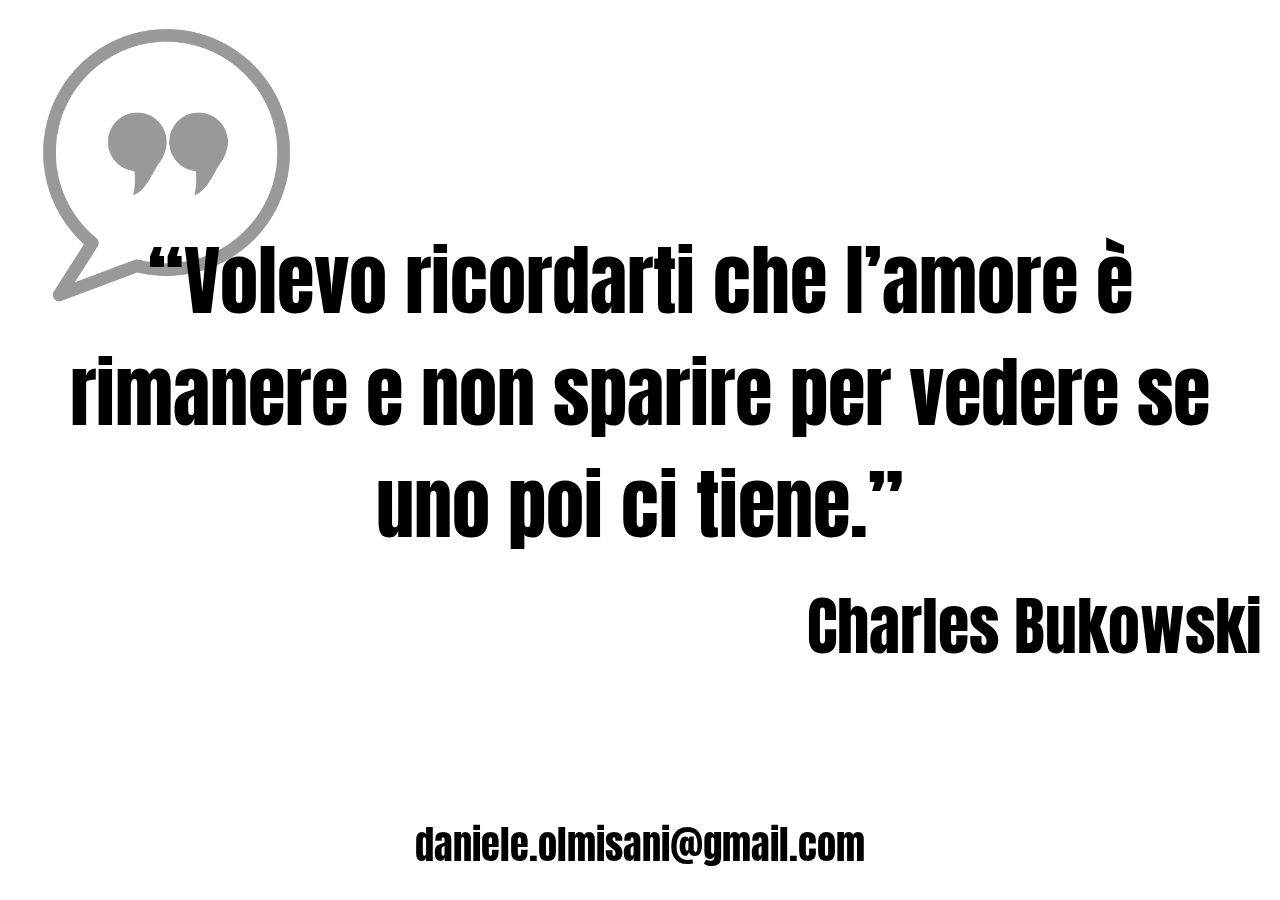
<file: index.html>
<!DOCTYPE html>

<html lang="it">
<head>

    <!-- Connection optimization -->
    <link rel="preconnect" crossorigin="crossorigin" href="https://www.google-analytics.com">
    <link rel="preconnect" crossorigin="crossorigin" href="https://stats.g.doubleclick.net">

    <!-- Global site tag (gtag.js) - Google Analytics -->
    <script async src="https://www.googletagmanager.com/gtag/js?id=UA-2643168-18"></script>
    <script>
        window.dataLayer = window.dataLayer || [];
        function gtag(){dataLayer.push(arguments);}
        gtag('js', new Date());

        gtag('config', 'UA-2643168-18');
    </script>
    
    <meta http-equiv="Content-Type" content="text/html; charset=UTF-8"/>
    
    <title>Fortune</title>
    
    <meta name="description" content="Fortune teller as Javascript application.">
    <meta name="author" content="daniele.olmisani@gmail.com">

    <meta name="viewport" content="width=device-width, initial-scale=1, shrink-to-fit=no">

    <meta name="mobile-web-app-capable" content="yes">
    <meta name="apple-mobile-web-app-capable" content="yes">

    <meta name="theme-color" content="#FFFFFF">

    <link rel="icon" href="./favicon.png">
    <link rel="shortcut icon" href="./favicon.png">  

    <!--link href="https://fonts.googleapis.com/css?family=Anton" rel="stylesheet"-->
    <link rel="stylesheet" href="./font.css">  
    <link rel="stylesheet" href="./styles.css">

    <script src="./jquery-3.4.1.min.js"></script>
    <script src="./app.js"></script>

    <link rel="manifest" href="./manifest.json">

</head>

<body>
    
    <img class="watermark" src="watermark-512x512.png" alt="fortune-js"/>

    <div id="quote">
        <div id="text"></div>
        <div id="author"></div>
    </div>

    <div class="signature">daniele.olmisani@gmail.com</div>

</body>
</html>
</file>
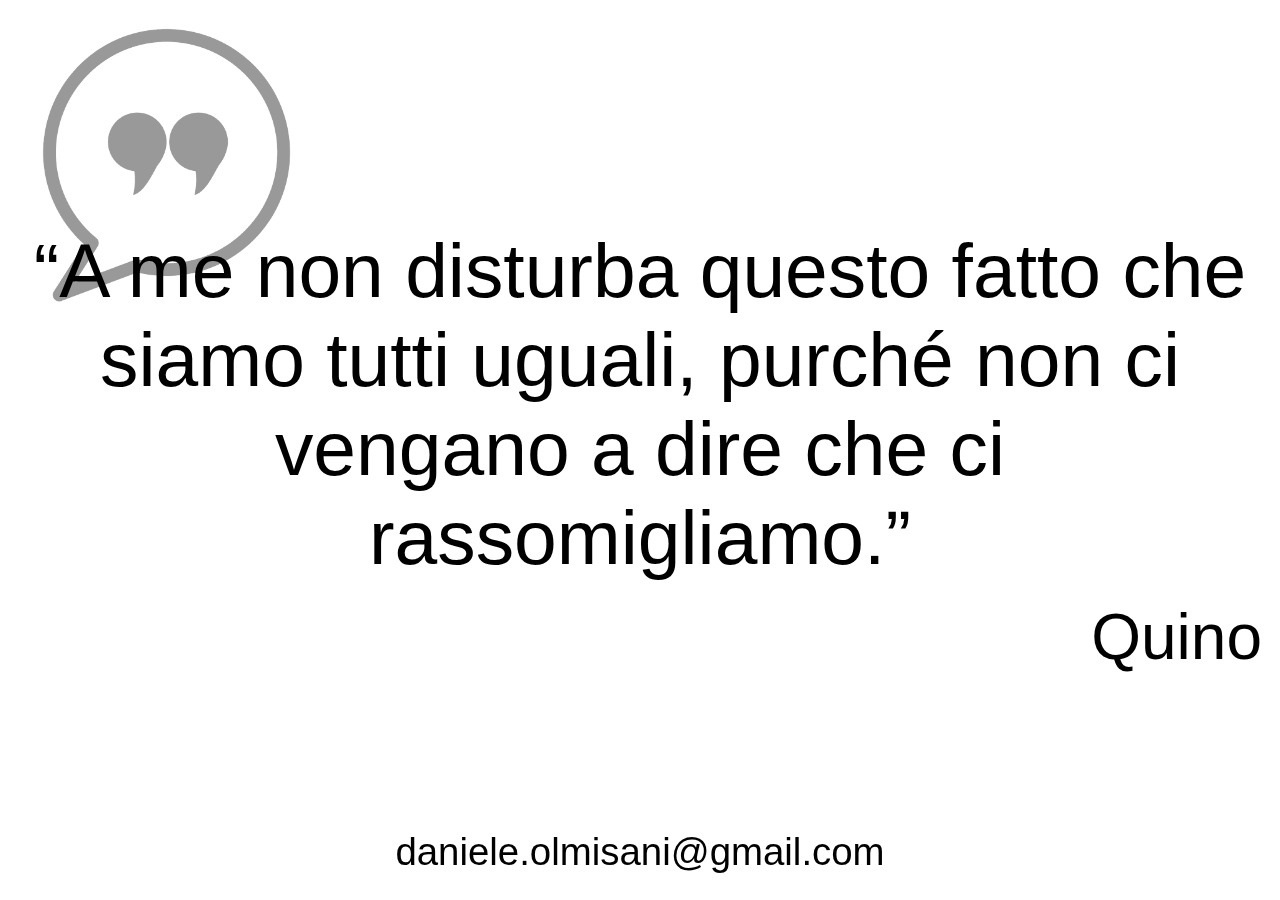
<file: docs/index.html>
<!DOCTYPE html>

<html lang="it">
<head>

    <!-- Global site tag (gtag.js) - Google Analytics -->
    <script async src="https://www.googletagmanager.com/gtag/js?id=UA-2643168-18"></script>
    <script>
        window.dataLayer = window.dataLayer || [];
        function gtag(){dataLayer.push(arguments);}
        gtag('js', new Date());

        gtag('config', 'UA-2643168-18');
    </script>
    
    <meta http-equiv="Content-Type" content="text/html; charset=UTF-8"/>
    
    <title>Fortune</title>
    
    <meta name="description" content="Fortune">
    <meta name="author" content="daniele.olmisani@gmail.com">

    <meta name="viewport" content="width=device-width, initial-scale=1, shrink-to-fit=no">

    <meta name="mobile-web-app-capable" content="yes">
    <meta name="apple-mobile-web-app-capable" content="yes">

    <link rel="icon" href="favicon.png"/>
    <link rel="shortcut icon" href="favicon.png"/>  

    <link href="https://fonts.googleapis.com/css?family=Anton" rel="stylesheet">

    <link rel="stylesheet" href="styles.css">

    <script type="text/javascript" src="app.js"></script>

    <link rel="manifest" href="./manifest.json">

</head>

<body>
    
    <img class="watermark" src="watermark-512x512.png"/>

    <div id="quote">
        <div id="text"></div>
        <div id="author"></div>
    </div>

    <div class="signature">daniele.olmisani@gmail.com</div>

</body>
</html>
</file>
<file: font.css>
/* https://amio.github.io/embedded-google-fonts/ */

/* latin */
@font-face {
  font-family: 'Anton';
  font-style: normal;
  font-weight: 400;
  src: local('Anton Regular'), local('Anton-Regular'), url([data-uri]) format('woff2');
  unicode-range: U+0000-00FF, U+0131, U+0152-0153, U+02BB-02BC, U+02C6, U+02DA, U+02DC, U+2000-206F, U+2074, U+20AC, U+2122, U+2191, U+2193, U+2212, U+2215, U+FEFF, U+FFFD;
}
</file>
<file: styles.css>
html {
    height: 100%;
    margin: 0;
    padding: 0;
}

body {
    position: fixed;
    height: 100%;
    width: 100%;
    margin: 0;
    padding: 0;
    display: flex;
    justify-content: center;
    align-items: center;
    background: #FFFFFF;
    font-family: 'Anton', sans-serif;
    font-size: 6vw;
    color: #000000;
}

#quote {
    text-align: center;
    padding: 2vh;
}

#author {
    text-align: right;
    font-size: 5vw;
    padding-top: 2vh;
}

.watermark {
    position: absolute;
    top: 0;
    left: 0;
    width: 25%;
    padding: 1vh;
    opacity: 0.4;
    z-index: -1;
}

.signature {
    position: absolute;
    bottom: 0;
    font-size: 3vw;
    padding: 2vw;
}
</file>
<file: docs/styles.css>
html {
    height: 100%;
    margin: 0;
    padding: 0;
}

body {
    position: fixed;
    height: 100%;
    width: 100%;
    margin: 0;
    padding: 0;
    display: flex;
    justify-content: center;
    align-items: center;
    background: #FFFFFF;
    font-family: 'Anton', sans-serif;
    font-size: 6vw;
    color: #000000;
}

#quote {
    text-align: center;
    padding: 2vh;
}

#author {
    text-align: right;
    font-size: 5vw;
    padding-top: 2vh;
}

.watermark {
    position: absolute;
    top: 0;
    left: 0;
    width: 25%;
    padding: 1vh;
    opacity: 0.4;
    z-index: -1;
}

.signature {
    position: absolute;
    bottom: 0;
    font-size: 3vw;
    padding: 2vw;
}
</file>
